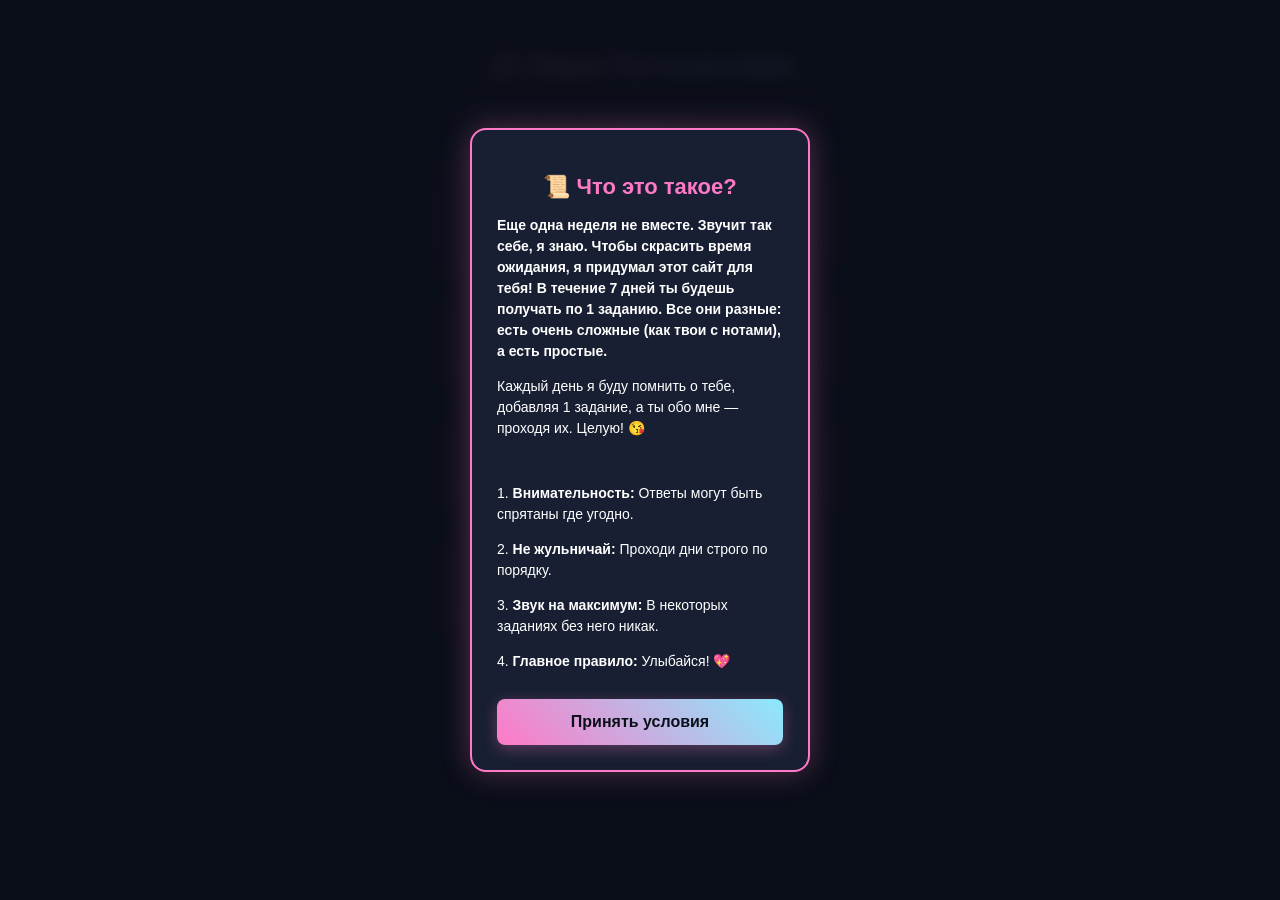
<file: index.html>
<!DOCTYPE html>
<html lang="ru">
<head>
    <meta charset="UTF-8">
    <meta name="viewport" content="width=device-width, initial-scale=1.0, maximum-scale=1.0, user-scalable=no">
    <title>7 Дней Воспоминаний</title>
<link rel="stylesheet" href="style.css?v=2"></head>
<body>
<div id="rulesPopup" class="popup-overlay" style="display: none;">
        <div class="popup-content">
            <h2>📜 Что это такое?</h2>
            <p><b>Еще одна неделя не вместе. Звучит так себе, я знаю. Чтобы скрасить время ожидания, я придумал этот сайт для тебя! В течение 7 дней ты будешь получать по 1 заданию. Все они разные: есть очень сложные (как твои с нотами), а есть простые.</b></p>
            <p>Каждый день я буду помнить о тебе, добавляя 1 задание, а ты обо мне — проходя их. Целую! 😘</p>
            <br>
            <p>1. <b>Внимательность:</b> Ответы могут быть спрятаны где угодно.</p>
            <p>2. <b>Не жульничай:</b> Проходи дни строго по порядку.</p>
            <p>3. <b>Звук на максимум:</b> В некоторых заданиях без него никак.</p>
            <p>4. <b>Главное правило:</b> Улыбайся! 💖</p>
            <button id="closeRulesBtn">Принять условия</button>
        </div>
    </div>
    <div class="hub-container">
        <h1>✨ Наше Путешествие</h1>
        <p class="hub-subtitle">Каждый день здесь будет открываться что-то особенное. Готова?</p>
        <div class="days-grid">
            <!-- День 1 всегда доступен изначально -->
            <a href="days/day1/index.html" class="day-card active" id="day1-link">
                <span class="day-number">01</span>
                <span class="day-status">Старт: Маршрут</span>
            </a>
            
            <a href="days/day2/index.html" class="day-card locked" id="day2-link">
                <span class="day-number">02</span>
                <span class="day-status">🔒 Заблокировано</span>
            </a>

            <a href="days/day3/index.html" class="day-card locked" id="day3-link">
                <span class="day-number">03</span>
                <span class="day-status">🔒 Заблокировано</span>
            </a>

            <a href="days/day4/index.html" class="day-card locked" id="day4-link">
                <span class="day-number">04</span>
                <span class="day-status">🔒 Заблокировано</span>
            </a>

            <a href="days/day5/index.html" class="day-card locked" id="day5-link">
                <span class="day-number">05</span>
                <span class="day-status">🔒 Заблокировано</span>
            </a>

            <a href="days/day6/index.html" class="day-card locked" id="day6-link">
                <span class="day-number">06</span>
                <span class="day-status">🔒 Заблокировано</span>
            </a>

            <a href="days/day7/index.html" class="day-card locked" id="day7-link">
                <span class="day-number">07</span>
                <span class="day-status">🔒 Финал</span>
            </a>

            <a href="days/day8/index.html" class="day-card locked" id="day8-link" style="display: none;">
                <span class="day-number">08</span>
                <span class="day-status">🔒 Настоящий Финал</span>
            </a>
        </div>
    </div>

    <script src="main.js"></script>
</body>
</html>
</file>
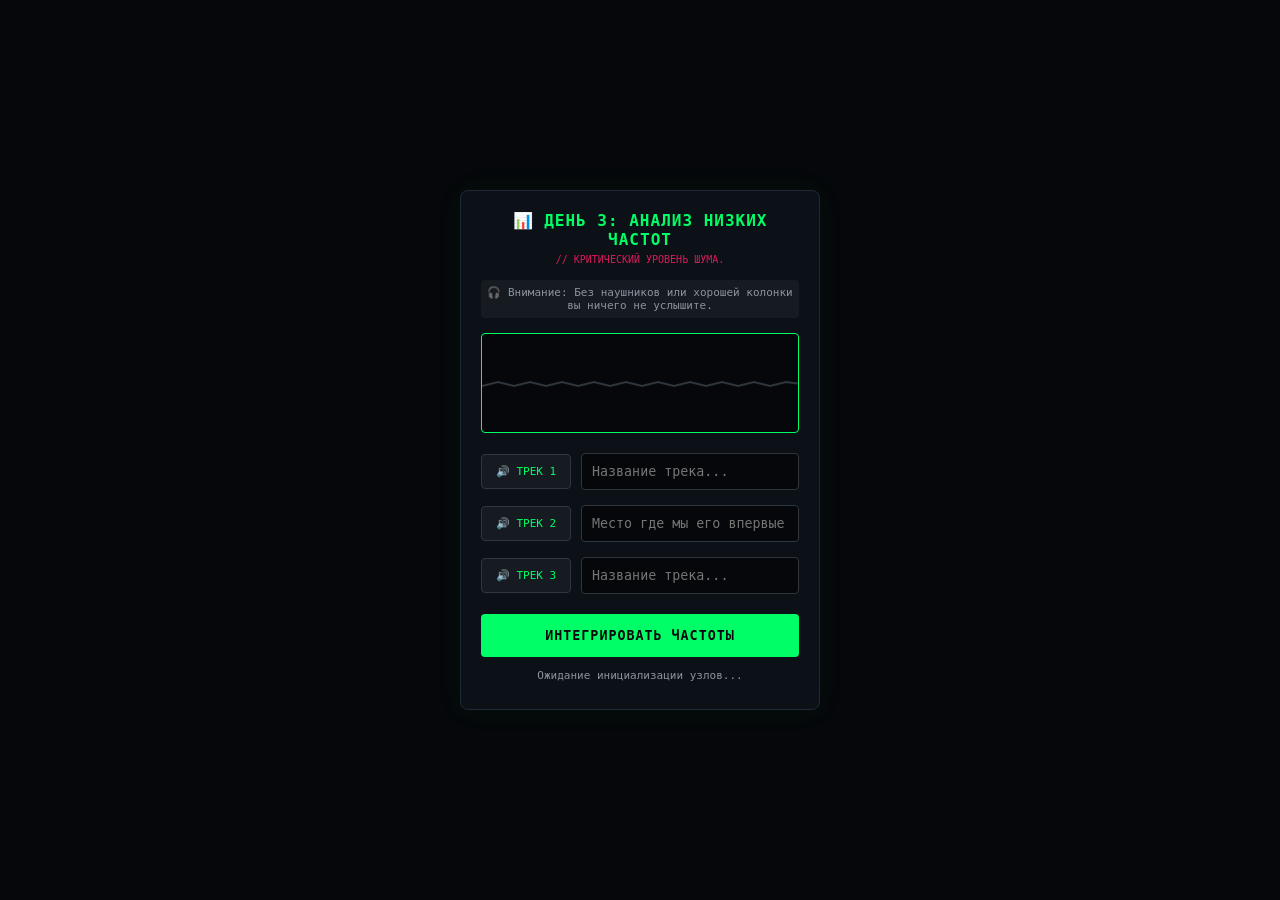
<file: days/day3/index.html>
<!DOCTYPE html>
<html lang="ru">
<head>
    <meta charset="UTF-8">
    <meta name="viewport" content="width=device-width, initial-scale=1.0, maximum-scale=1.0, user-scalable=no">
    <title>День 3: Сейсмограф</title>
    <link rel="stylesheet" href="style.css">
</head>
<body>

    <div class="crypto-container">
        <h2>📊 День 3: Анализ Низких Частот</h2>
        <p class="sub-notice">// КРИТИЧЕСКИЙ УРОВЕНЬ ШУМА.</p>
        <p class="headphones-warn">🎧 Внимание: Без наушников или хорошей колонки вы ничего не услышите.</p>

        <!-- Визуализатор баса (осциллограф) -->
        <div class="visualizer-box">
            <canvas id="oscCanvas" width="320" height="100"></canvas>
        </div>

        <div class="decoder-matrix">
            <!-- Трек 1 -->
            <div class="bass-row">
                <button class="node-btn" onclick="playBass('audio1', this)">🔊 ТРЕК 1</button>
                <audio id="audio1" src="../../assets/audio/bass1.mp3" loop></audio>
                <input type="text" id="input1" class="bass-input" placeholder="Название трека..." autocomplete="off">
            </div>

            <!-- Трек 2 -->
            <div class="bass-row">
                <button class="node-btn" onclick="playBass('audio2', this)">🔊 ТРЕК 2</button>
                <audio id="audio2" src="../../assets/audio/bass2.mp3" loop></audio>
                <input type="text" id="input2" class="bass-input" placeholder="Место где мы его впервые услышали" autocomplete="off">
            </div>

            <!-- Трек 3 -->
            <div class="bass-row">
                <button class="node-btn" onclick="playBass('audio3', this)">🔊 ТРЕК 3</button>
                <audio id="audio3" src="../../assets/audio/bass3.mp3" loop></audio>
                <input type="text" id="input3" class="bass-input" placeholder="Название трека..." autocomplete="off">
            </div>
        </div>

        <button class="submit-btn" onclick="verifySubBass()">ИНТЕГРИРОВАТЬ ЧАСТОТЫ</button>
        <div id="terminalLog" class="terminal-log">Ожидание инициализации узлов...</div>

        <!-- Победный архив -->
        <div id="bassSuccess" class="success-screen" style="display: none;">
            <h3>🔓 ЧАСТОТНЫЙ РЕЗОНАНС ДОСТИГНУТ</h3>
            <div class="photo-frame">
                <img src="../../assets/images/day3_success.png" alt="Победа">
                <p class="frame-text">Про твой музыкальный вкус. Еще с самого начала наших отношений я начал добавлять твои любимые песни себе в плейлист. Иногда ты говоришь, что у меня плохой музыкальный вкус, но мне безумно нравится твой!</p>
            </div>
            <a href="../../index.html" class="back-btn">ВЕРНУТЬСЯ В ХАБ</a>
        </div>
    </div>

    <script src="script.js"></script>
</body>
</html>
</file>
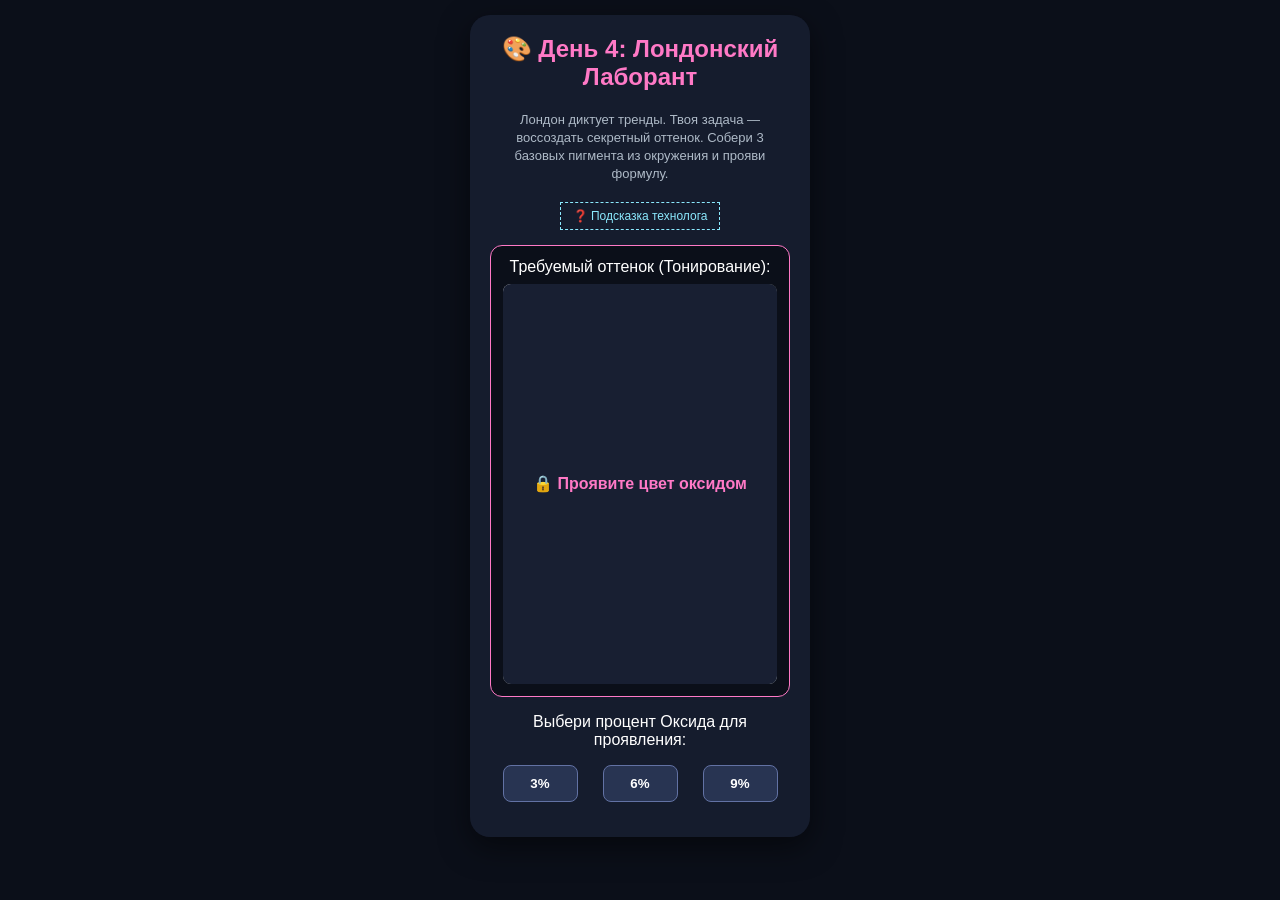
<file: days/day4/index.html>
<!DOCTYPE html>
<html lang="ru">
<head>
    <meta charset="UTF-8">
    <meta name="viewport" content="width=device-width, initial-scale=1.0, maximum-scale=1.0, user-scalable=no">
    <title>День 4: Лондонский Колорист</title>
    <link rel="stylesheet" href="style.css">
</head>
<body>
    <div id="burnOverlay" class="burn-screen" style="display: none;">💥 ВОЛОС СОЖЖЕН!<br>Срочно смываем...</div>

    <div class="quest-container">
        <h2>🎨 День 4: Лондонский Лаборант</h2>
        <p class="instruction">Лондон диктует тренды. Твоя задача — воссоздать секретный оттенок. Собери 3 базовых пигмента из окружения и прояви формулу.</p>
        
<button id="hintBtn" onclick="toggleHint()" style="background: transparent; color: #8be9fd; border: 1px dashed #8be9fd; padding: 6px 12px; font-size: 12px; margin-top: 5px; width: auto; box-shadow: none;">❓ Подсказка технолога</button>
    
    <div id="hintText" style="display: none; background: #181f32; padding: 12px; border-radius: 8px; margin-top: 10px; font-size: 13px; text-align: left; border: 1px solid #6272a4; line-height: 1.4;">
        💡 <b>Как собрать этот цвет?</b><br>
        Помнишь правила колористики? «Пыльная роза» — это сложный нейтрально-теплый оттенок. Чтобы его замешать, тебе понадобятся три основы. Оглянись вокруг в Лондоне и найди:<br>
        1. 🦩 <b>Что-то розовое или красное</b> (например, телефонная будка или автобус) — для направления тона.<br>
        2. ☕ <b>Что-то бежевое, коричневое или цвет лондонского кирпича</b> — для создания мягкой базы.<br>
        3. ☁️ <b>Что-то нейтральное (серое, белое или асфальт)</b> — чтобы приглушить яркость и создать тот самый "пыльный" эффект.<br>
        <i>Экспериментируй! Если пропорции не сойдутся, ты всегда можешь переснять любой из пигментов.</i>
    </div>

        <div class="target-box">
            <span class="box-title">Требуемый оттенок (Тонирование):</span>
            <div class="target-color-wrapper">
                <div class="target-color" id="targetColorBox"></div>
                <div class="blur-overlay" id="blurOverlay">🔒 Проявите цвет оксидом</div>
            </div>
        </div>

        <div class="oxide-selector" id="oxideSection">
            <p class="section-title">Выбери процент Оксида для проявления:</p>
            <div class="oxide-buttons">
                <button onclick="selectOxide(3)">3%</button>
                <button onclick="selectOxide(6)">6%</button>
                <button onclick="selectOxide(9)">9%</button>
            </div>
        </div>

        <div class="slots-container" id="slotsSection" style="display: none;">
            <div class="color-slot" id="slot1" onclick="openCamera(1)">
                <div class="slot-preview" id="preview1">📸</div>
                <span>Пигмент А</span>
            </div>
            <div class="color-slot" id="slot2" onclick="openCamera(2)">
                <div class="slot-preview" id="preview2">📸</div>
                <span>Пигмент B</span>
            </div>
            <div class="color-slot" id="slot3" onclick="openCamera(3)">
                <div class="slot-preview" id="preview3">📸</div>
                <span>Пигмент C</span>
            </div>
        </div>

        <input type="file" id="cameraInput" accept="image/*" capture="environment" style="display: none;">

        <div id="cropperModal" class="modal">
            <div class="modal-content">
                <h3>Коснись экрана, чтобы забрать пигмент:</h3>
                <canvas id="canvasPreview"></canvas>
                <button class="cancel-btn" onclick="closeModal()">Отмена</button>
            </div>
        </div>

        <div id="labContainer" style="display: none; margin-top: 20px;">
            <div class="slider-group">
                <h3>🧪 Настройка пропорций микса:</h3>
                
                <label>Доля Пигмента А: <span id="val1">33%</span></label>
                <input type="range" id="mix1" min="0" max="100" value="33" oninput="updateMix()">
                
                <label>Доля Пигмента B: <span id="val2">33%</span></label>
                <input type="range" id="mix2" min="0" max="100" value="33" oninput="updateMix()">
                
                <label>Доля Пигмента C: <span id="val3">34%</span></label>
                <input type="range" id="mix3" min="0" max="100" value="34" oninput="updateMix()">
            </div>

            <button id="checkFormulaBtn" class="submit-mix-btn" onclick="checkResult()">НАНЕСТИ КРАСКУ</button>
        </div>
    </div>

<div id="successModal" class="modal" style="display: none; background: rgba(11, 15, 25, 0.97);">
        <div class="modal-content" style="background: #181f32; border: 2px solid #8be9fd; padding: 30px 20px; border-radius: 16px; box-shadow: 0 0 30px rgba(139, 233, 253, 0.4);">
            <h2 style="color: #8be9fd; margin-bottom: 10px;">🇬🇧 СЕРТИФИКАТ КОЛОРИСТА</h2>
            <p style="font-size: 16px; color: #ffffff; font-weight: bold; margin-bottom: 20px;">Британская Академия Волос в шоке!</p>
            
            <div style="text-align: left; font-size: 14px; color: #aebac7; line-height: 1.5; background: #0b0f19; padding: 15px; border-radius: 10px; margin-bottom: 20px; border-left: 4px solid #ff79c6;">
                📜 Настоящим документом подтверждается, что ты официально признана <b>Магистром Пыльной Розы 👑</b> и Королевой лондонского оксида!<br><br>
                <b>Тебе официально разрешается:</b><br>
                • Смешивать краску глазами на расстоянии;<br>
                • Перекрасить Биг-Бен в пепельный блонд;<br>
                <span style="color: #ff79c6; font-weight: bold; font-family: monospace;">Про професию</span>
                <b>Еще до знакомства с тобой я знал, что парикмахерское искусство — это сложно. Теперь я в этом убежден на все 100%. Во-первых, моё личное мнение о тебе — что ты выдающийся мастер с огромным опытом и багажом знаний. И я благодарен тебе, что ты пытаешься меня научить хоть чему-то. Во-вторых, я впервые встречаю настолько горячего мастера!</b>
            </div>
            
            <button onclick="goBackToHub()" style="background: linear-gradient(45deg, #8be9fd, #ff79c6); color: #0b0f19; font-size: 16px; padding: 14px;">Забрать корону и вернуться 👑</button>
        </div>
    </div>

    <script src="script.js"></script>
</body>
</html>
</file>
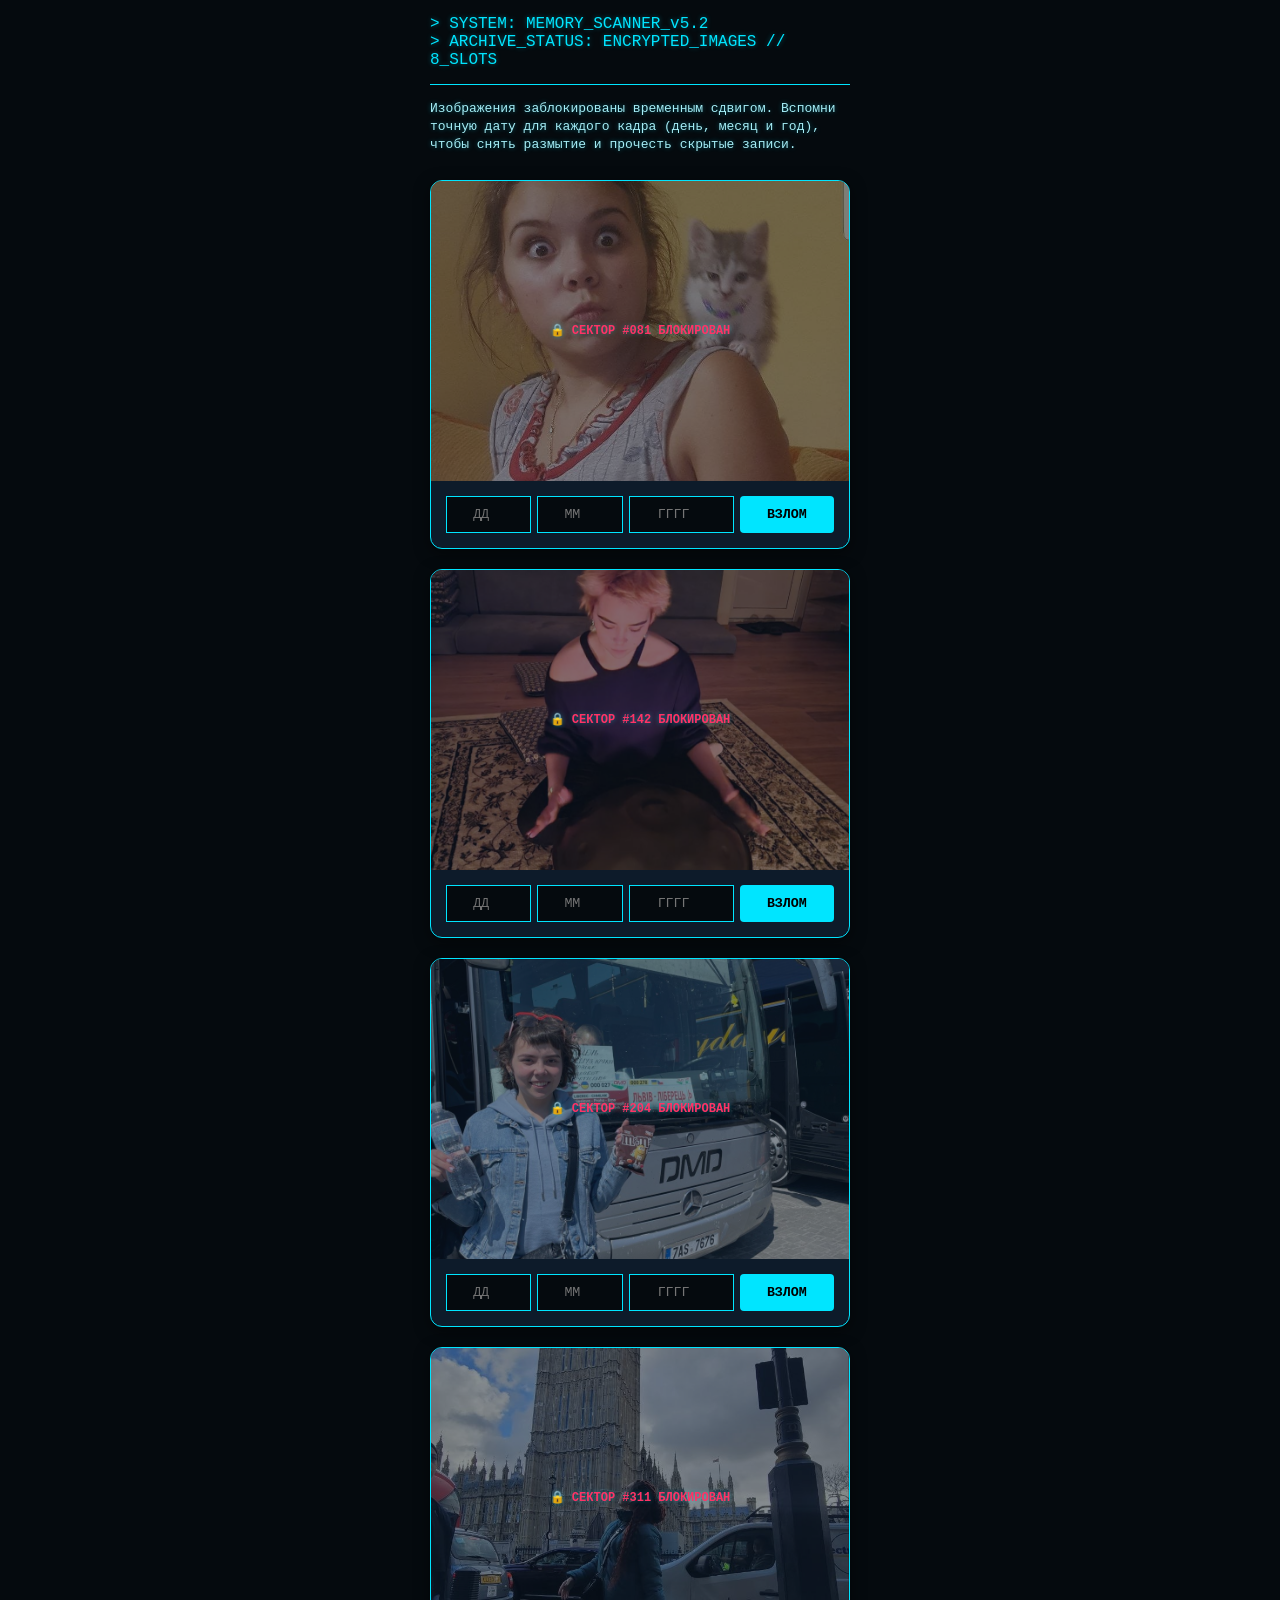
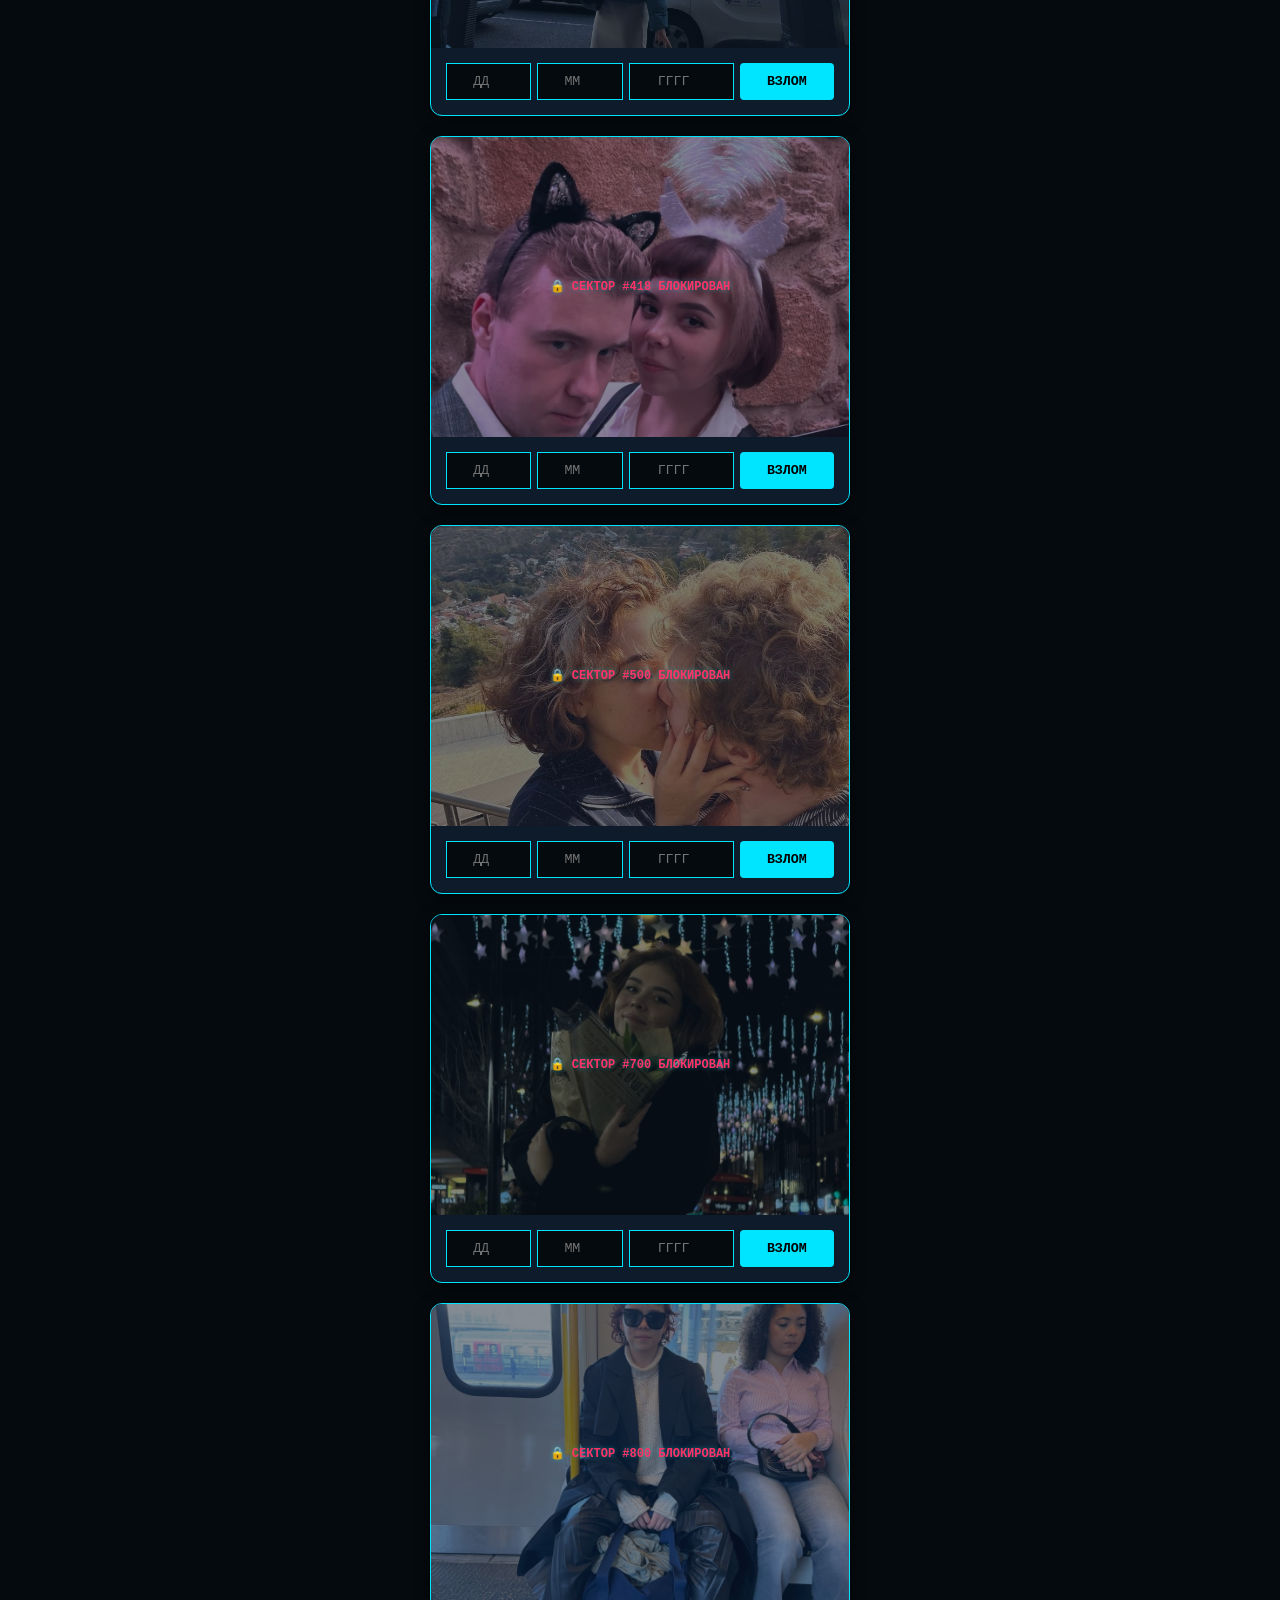
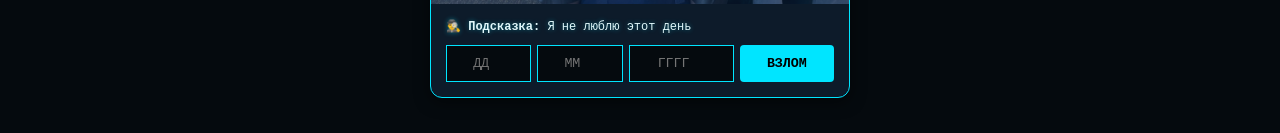
<file: days/day5/index.html>
<!DOCTYPE html>
<html lang="ru">
<head>
    <meta charset="UTF-8">
    <meta name="viewport" content="width=device-width, initial-scale=1.0, maximum-scale=1.0, user-scalable=no">
    <title>TERMINAL: RECOVER_PHOTOS</title>
    <link rel="stylesheet" href="style.css">
</head>
<body>
    <div class="terminal-container">
        <div class="terminal-header">
            <div class="status-line">> SYSTEM: MEMORY_SCANNER_v5.2</div>
            <div class="status-line">> ARCHIVE_STATUS: ENCRYPTED_IMAGES // 8_SLOTS</div>
            <hr class="terminal-hr">
        </div>

        <p class="intro-text">Изображения заблокированы временным сдвигом. Вспомни точную дату для каждого кадра (день, месяц и год), чтобы снять размытие и прочесть скрытые записи.</p>

        <div class="archive-list">
            <!-- Сектор 1 -->
            <div class="memory-card locked" id="card1">
                <div class="image-container">
                    <div class="photo-blur" id="photo1" style="background-image: url('../../assets/images/17.12.2017.png');"></div>
                    <div class="lock-overlay" id="overlay1">🔒 СЕКТОР #081 БЛОКИРОВАН</div>
                </div>
                <div class="card-controls">
                    <div class="date-input-group" id="group1">
                        <input type="number" id="day1" placeholder="ДД" min="1" max="31">
                        <input type="number" id="month1" placeholder="ММ" min="1" max="12">
                        <input type="number" id="year1" placeholder="ГГГГ" min="2000" max="2027">
                        <button onclick="unlockPhoto(1)">ВЗЛОМ</button>
                    </div>
                    <div class="hidden-message" id="msg1" style="display: none;">
                        <b>Записка из прошлого:</b> Самые большие и красивые глаза в моей жизни. Я не про кота.
                    </div>
                </div>
            </div>

            <!-- Сектор 2 -->
            <div class="memory-card locked" id="card2">
                <div class="image-container">
                    <div class="photo-blur" id="photo2" style="background-image: url('../../assets/images/17.02.2021.png');"></div>
                    <div class="lock-overlay" id="overlay2">🔒 СЕКТОР #142 БЛОКИРОВАН</div>
                </div>
                <div class="card-controls">
                    <div class="date-input-group" id="group2">
                        <input type="number" id="day2" placeholder="ДД" min="1" max="31">
                        <input type="number" id="month2" placeholder="ММ" min="1" max="12">
                        <input type="number" id="year2" placeholder="ГГГГ" min="2000" max="2027">
                        <button onclick="unlockPhoto(2)">ВЗЛОМ</button>
                    </div>
                    <div class="hidden-message" id="msg2" style="display: none;">
                        <b>Записка из прошлого:</b> Хочу обратить твое внимание, что ты великолепно играешь, я лично слышал.
                    </div>
                </div>
            </div>

            <!-- Сектор 3 -->
            <div class="memory-card locked" id="card3">
                <div class="image-container">
                    <div class="photo-blur" id="photo3" style="background-image: url('../../assets/images/05.05.2022.png');"></div>
                    <div class="lock-overlay" id="overlay3">🔒 СЕКТОР #204 БЛОКИРОВАН</div>
                </div>
                <div class="card-controls">
                    <div class="date-input-group" id="group3">
                        <input type="number" id="day3" placeholder="ДД"><input type="number" id="month3" placeholder="ММ"><input type="number" id="year3" placeholder="ГГГГ">
                        <button onclick="unlockPhoto(3)">ВЗЛОМ</button>
                    </div>
                    <div class="hidden-message" id="msg3" style="display: none;">
                        <b>Записка из прошлого:</b> Я думаю ты помнишь этот day.
                    </div>
                </div>
            </div>

            <!-- Сектор 4 -->
            <div class="memory-card locked" id="card4">
                <div class="image-container">
                    <div class="photo-blur" id="photo4" style="background-image: url('../../assets/images/16.02.2024.png');"></div>
                    <div class="lock-overlay" id="overlay4">🔒 СЕКТОР #311 БЛОКИРОВАН</div>
                </div>
                <div class="card-controls">
                    <div class="date-input-group" id="group4">
                        <input type="number" id="day4" placeholder="ДД"><input type="number" id="month4" placeholder="ММ"><input type="number" id="year4" placeholder="ГГГГ">
                        <button onclick="unlockPhoto(4)">ВЗЛОМ</button>
                    </div>
                    <div class="hidden-message" id="msg4" style="display: none;">
                        <b>Записка из прошлого:</b> Здесь родилась мечта, в которой я решил поучаствовать. Незабываемый для тебя день.
                    </div>
                </div>
            </div>

            <!-- Сектор 5 -->
            <div class="memory-card locked" id="card5">
                <div class="image-container">
                    <div class="photo-blur" id="photo5" style="background-image: url('../../assets/images/24.01.2025.png');"></div>
                    <div class="lock-overlay" id="overlay5">🔒 СЕКТОР #418 БЛОКИРОВАН</div>
                </div>
                <div class="card-controls">
                    <div class="date-input-group" id="group5">
                        <input type="number" id="day5" placeholder="ДД"><input type="number" id="month5" placeholder="ММ"><input type="number" id="year5" placeholder="ГГГГ">
                        <button onclick="unlockPhoto(5)">ВЗЛОМ</button>
                    </div>
                    <div class="hidden-message" id="msg5" style="display: none;">
                        ❤️ <b>Записка из прошлого:</b> В этот день случилось нечто особенное для меня. Я наконец нашел мою любовь, с которой я хочу идти по жизни.
                    </div>
                </div>
            </div>

            <!-- Сектор 6 -->
            <div class="memory-card locked" id="card6">
                <div class="image-container">
                    <div class="photo-blur" id="photo6" style="background-image: url('../../assets/images/29.10.2025.png');"></div>
                    <div class="lock-overlay" id="overlay6">🔒 СЕКТОР #500 БЛОКИРОВАН</div>
                </div>
                <div class="card-controls">
                    <div class="date-input-group" id="group6">
                        <input type="number" id="day6" placeholder="ДД"><input type="number" id="month6" placeholder="ММ"><input type="number" id="year6" placeholder="ГГГГ">
                        <button onclick="unlockPhoto(6)">ВЗЛОМ</button>
                    </div>
                    <div class="hidden-message" id="msg6" style="display: none;">
                        ❤️ <b>Записка из прошлого:</b> В этот день ты была особенно красива. Я никогда не забуду, как солнечные лучи играли с твоими волосами и как на тебе хорошо сидел костюм.
                    </div>
                </div>
            </div>

            <!-- Сектор 7 -->
            <div class="memory-card locked" id="card7">
                <div class="image-container">
                    <div class="photo-blur" id="photo7" style="background-image: url('../../assets/images/3.01.2026.png');"></div>
                    <div class="lock-overlay" id="overlay7">🔒 СЕКТОР #700 БЛОКИРОВАН</div>
                </div>
                <div class="card-controls">
                    <div class="date-input-group" id="group7">
                        <input type="number" id="day7" placeholder="ДД"><input type="number" id="month7" placeholder="ММ"><input type="number" id="year7" placeholder="ГГГГ">
                        <button onclick="unlockPhoto(7)">ВЗЛОМ</button>
                    </div>
                    <div class="hidden-message" id="msg7" style="display: none;">
                        ❤️ <b>Записка из прошлого:</b> 8 марта!!!! Моя девушка обязана получать цветы.
                    </div>
                </div>
            </div>

            <!-- Сектор 8 -->
            <div class="memory-card locked" id="card8">
                <div class="image-container">
                    <div class="photo-blur" id="photo8" style="background-image: url('../../assets/images/25.02.2026.png');"></div>
                    <div class="lock-overlay" id="overlay8">🔒 СЕКТОР #800 БЛОКИРОВАН</div>
                </div>
                <div class="card-controls">
                    <div class="cipher-text" style="margin-bottom: 10px;">🕵️‍♂️ <b>Подсказка:</b> Я не люблю этот день</div>
                    <div class="date-input-group" id="group8">
                        <input type="number" id="day8" placeholder="ДД"><input type="number" id="month8" placeholder="ММ"><input type="number" id="year8" placeholder="ГГГГ">
                        <button onclick="unlockPhoto(8)">ВЗЛОМ</button>
                    </div>
                    <div class="hidden-message" id="msg8" style="display: none;">
                        ❤️ <b>Записка из прошлого:</b> Мне грустно осознавать, что в этом году мы расставались на 2 с половиной месяца, и это за полгода. Я надеюсь, мы прошли проверку расстоянием на этот год и следующий.
                    </div>
                </div>
            </div>
        </div>

        <div id="finalSection" style="display: none; margin-top: 30px;">
            <button class="finish-btn" onclick="finishDay5()">ЗАВЕРШИТЬ СИНХРОНИЗАЦИЮ</button>
        </div>
    </div>

    <div id="successModal" class="modal" style="display: none;">
        <div class="modal-content">
            <h2>🔐 АРХИВ ПОЛНОСТЬЮ ВОССТАНОВЛЕН</h2>
            <p>Все 8 кадров нашей хроники успешно расшифрованы.</p>
            <div class="code-box">Готова идти дальше? (я не про квест)</div>
            <button onclick="goBackHub()">ВЕРНУТЬСЯ В ГЛАВНОЕ МЕНЮ</button>
        </div>
    </div>

    <script src="script.js"></script>
</body>
</html>
</file>
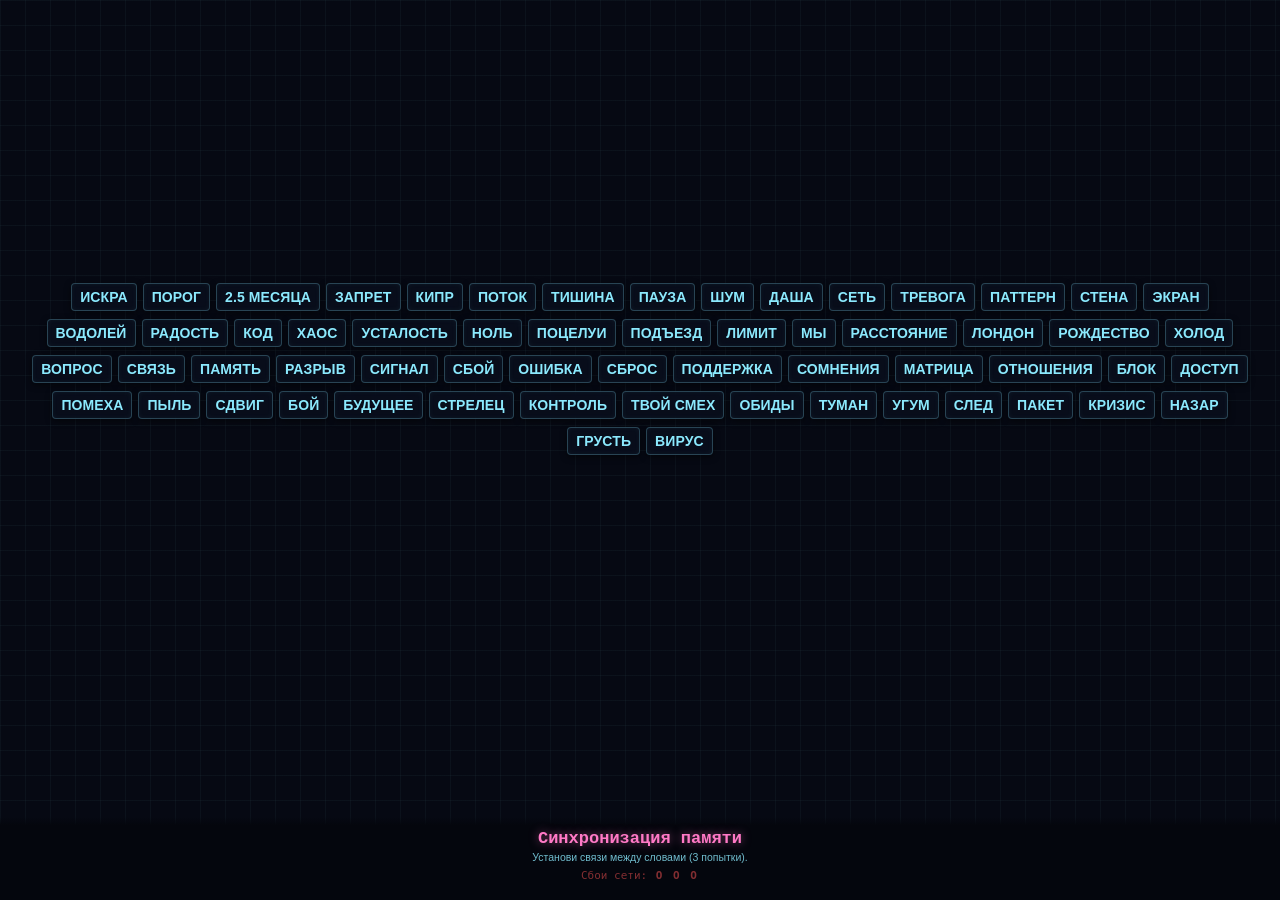
<file: days/day6/index.html>
<!DOCTYPE html>
<html lang="ru">
<head>
    <meta charset="UTF-8">
    <meta name="viewport" content="width=device-width, initial-scale=1.0, maximum-scale=1.0, user-scalable=no">
    <title>День 6 — Нейросеть Истории</title>
    <link rel="stylesheet" href="style.css">
</head>
<body>
    <div class="cyber-grid"></div>

    <div class="game-container" id="gameArea">
        <svg id="connectionsLayer"></svg>
        <div id="nodesContainer"></div>
    </div>

    <div class="ui-layer">
        <h2>Синхронизация памяти</h2>
        <p id="statusText">Установи связи между словами (3 попытки).</p>
        
        <div class="strikes-container">
            Сбои сети: <span id="strike1" class="strike">O</span> <span id="strike2" class="strike">O</span> <span id="strike3" class="strike">O</span>
        </div>

        <div id="memoryCard" class="memory-card">
            <div class="card-content" id="memoryText"></div>
            <div class="progress-bar"><div class="progress-fill" id="progressFill"></div></div>
        </div>
    </div>

    <script src="script.js"></script>
</body>
</html>
</file>
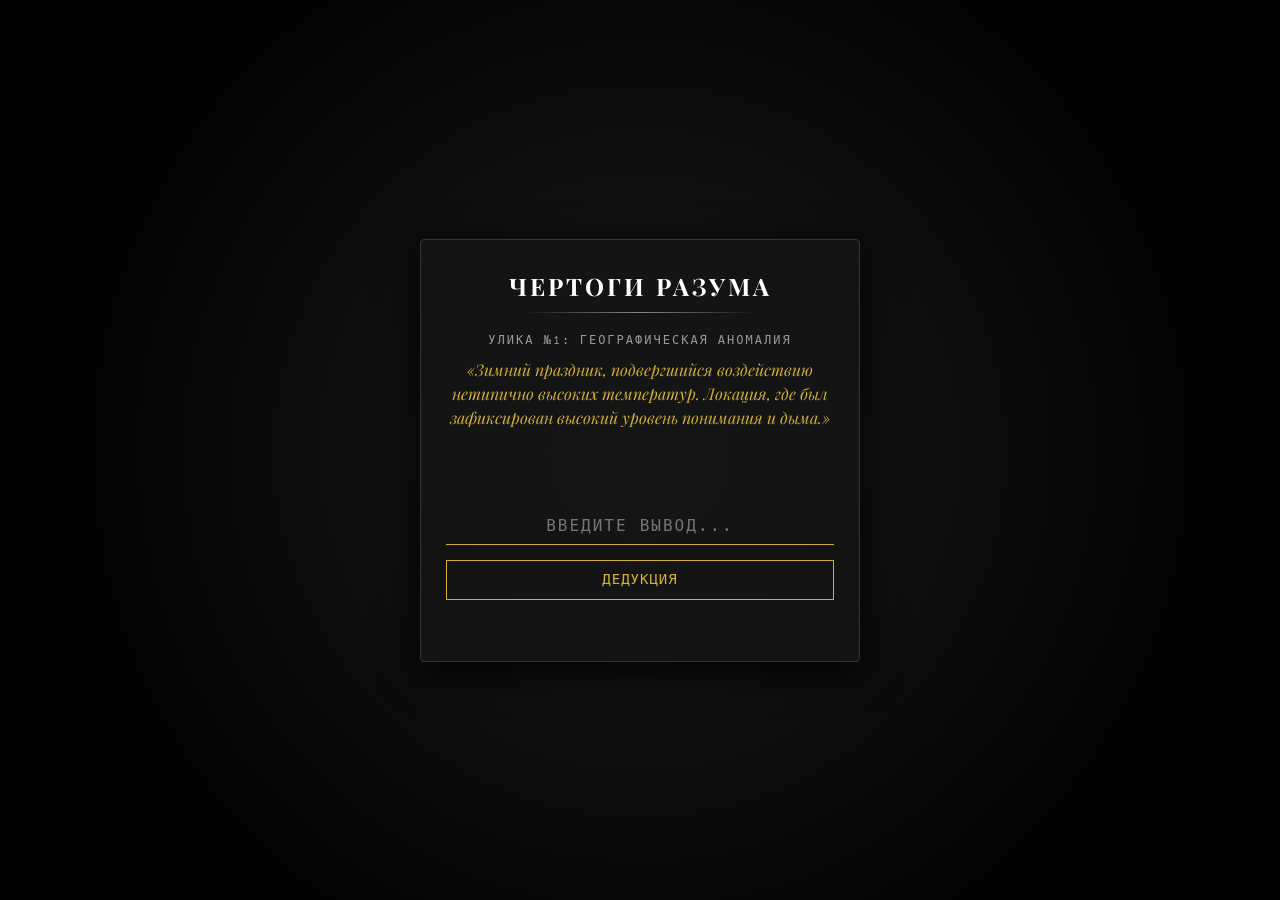
<file: days/day7/index.html>
<!DOCTYPE html>
<html lang="ru">
<head>
    <meta charset="UTF-8">
    <meta name="viewport" content="width=device-width, initial-scale=1.0, maximum-scale=1.0, user-scalable=no">
    <title>День 7 — Чертоги Разума</title>
    <link rel="stylesheet" href="style.css">
</head>
<body>
    <div class="mind-palace-bg"></div>

    <div class="main-container">
        <div class="deduction-board" id="deductionBoard">
            <h1 class="sherlock-title">ЧЕРТОГИ РАЗУМА</h1>
            <div class="divider"></div>
            
            <div class="clue-container" id="clueContainer">
                <p class="case-number" id="caseNumber">УЛИКА №1</p>
                <p class="riddle-text" id="riddleText">Загрузка воспоминаний...</p>
            </div>

            <div class="evidence-list" id="evidenceList"></div>
            
            <div class="input-section" id="inputSection">
                <input type="text" id="deductionInput" placeholder="Введите вывод..." autocomplete="off">
                <button id="submitDeduction">ДЕДУКЦИЯ</button>
                <div id="errorMsg" class="error-msg"></div>
            </div>
        </div>

        <div class="study-in-pink" id="studyInPink">
            <h2 class="sherlock-title">ИГРА НА ВЫЖИВАНИЕ</h2>
            <div class="divider"></div>
            <p class="final-speech">
                Дедукция завершена. Выводы сделаны. Остался последний шаг.<br><br>
                Перед тобой два флакона. Это не матрица, это игра разума. Одна таблетка вернет тебя в обычную жизнь и завершит квест. Другая - это подстава. Что выберешь ты?
            </p>
            
            <div class="pills-container">
                <button class="pill-btn red-pill" id="redPill">
                    <div class="pill-icon">💊</div>
                    ПРАВЫЙ ФЛАКОН
                    <small>Что это ?</small>
                </button>
                
                <button class="pill-btn blue-pill" id="bluePill">
                    <div class="pill-icon">💊</div>
                    ЛЕВЫЙ ФЛАКОН
                    <small>Финал</small>
                </button>
            </div>
        </div>
    </div>

    <script src="script.js"></script>
</body>
</html>
</file>
<file: style.css>
body {
    background-color: #0b0f19;
    color: #ffffff;
    font-family: -apple-system, BlinkMacSystemFont, sans-serif;
    display: flex;
    justify-content: center;
    min-height: 100vh;
    margin: 0;
}

.hub-container {
    width: 100%;
    max-width: 400px;
    padding: 30px 20px;
    text-align: center;
}

h1 {
    font-size: 28px;
    margin-bottom: 10px;
    background: linear-gradient(45deg, #ff79c6, #8be9fd);
    -webkit-background-clip: text;
    -webkit-text-fill-color: transparent;
}

.hub-subtitle {
    color: #6272a4;
    font-size: 14px;
    margin-bottom: 40px;
}

.days-grid {
    display: grid;
    grid-template-columns: 1fr 1fr;
    gap: 20px;
}

.day-card {
    background: #181f32;
    border: 1px solid #283452;
    border-radius: 16px;
    padding: 20px;
    text-decoration: none;
    display: flex;
    flex-direction: column;
    align-items: center;
    transition: all 0.3s ease;
}

.day-card.active {
    border-color: #ff79c6;
    box-shadow: 0 0 15px rgba(255, 121, 198, 0.2);
}

.day-card.locked {
    opacity: 0.5;
    pointer-events: none; /* Нельзя кликнуть */
}

.day-number {
    font-size: 32px;
    font-weight: bold;
    color: #ff79c6;
}

.day-card.locked .day-number {
    color: #6272a4;
}

.day-status {
    font-size: 12px;
    color: #aebac7;
    margin-top: 10px;
}

/* --- Стили для Pop-up окна (Строго поверх всего) --- */
.popup-overlay {
    position: fixed;
    top: 0;
    left: 0;
    width: 100vw;
    height: 100vh;
    background: rgba(11, 15, 25, 0.92); /* Подходит под твой #0b0f19 */
    backdrop-filter: blur(8px);
    display: flex;
    justify-content: center;
    align-items: center;
    z-index: 9999;
}

.popup-content {
    background: #181f32; /* Под цвет твоих карточек */
    border: 2px solid #ff79c6;
    border-radius: 16px;
    padding: 25px;
    width: 90%;
    max-width: 340px;
    box-shadow: 0 0 30px rgba(255, 121, 198, 0.3);
    box-sizing: border-box;
    text-align: left;
}

.popup-content h2 {
    color: #ff79c6;
    margin-bottom: 15px;
    text-align: center;
    font-size: 22px;
    background: none;
    -webkit-text-fill-color: #ff79c6; /* Убираем градиент для заголовка попапа */
}

.popup-content p {
    color: #ffffff;
    font-size: 14px;
    margin-bottom: 12px;
    line-height: 1.5;
}

#closeRulesBtn {
    margin-top: 15px;
    background: linear-gradient(45deg, #ff79c6, #8be9fd);
    color: #0b0f19;
    border: none;
    padding: 14px 20px;
    border-radius: 8px;
    font-weight: bold;
    cursor: pointer;
    width: 100%;
    font-size: 16px;
    box-shadow: 0 4px 15px rgba(255, 121, 198, 0.3);
}
</file>
<file: days/day3/style.css>
* { box-sizing: border-box; margin: 0; padding: 0; }
body {
    background-color: #05070a;
    color: #00ff66;
    font-family: monospace;
    display: flex;
    justify-content: center;
    align-items: center;
    min-height: 100vh;
    padding: 15px;
}
.crypto-container {
    width: 100%;
    max-width: 360px;
    background: #0c1017;
    border: 1px solid #1f2937;
    border-radius: 8px;
    padding: 20px;
    box-shadow: 0 0 30px rgba(0, 255, 102, 0.05);
}
h2 { font-size: 16px; letter-spacing: 1px; text-transform: uppercase; text-align: center; }
.sub-notice { color: #da1b5b; font-size: 10px; text-align: center; margin: 5px 0 15px; }
.headphones-warn { font-size: 11px; color: #8b949e; text-align: center; margin-bottom: 15px; background: #161b22; padding: 6px; border-radius: 4px; }

.visualizer-box {
    background: #05070a;
    border: 1px solid #00ff66;
    height: 100px;
    border-radius: 4px;
    overflow: hidden;
    margin-bottom: 20px;
}

.decoder-matrix { display: flex; flex-direction: column; gap: 15px; }
.bass-row { display: flex; gap: 10px; align-items: center; }
.node-btn {
    background: #161b22;
    border: 1px solid #30363d;
    color: #00ff66;
    padding: 10px;
    font-family: monospace;
    font-size: 11px;
    cursor: pointer;
    min-width: 90px;
    border-radius: 4px;
}
.node-btn.playing { 
    background: #da1b5b; 
    color: #fff; 
    border-color: #da1b5b; 
}
.bass-input {
    flex-grow: 1;
    background: #05070a;
    border: 1px solid #30363d;
    padding: 10px;
    color: #fff;
    font-family: monospace;
    border-radius: 4px;
    outline: none;
}
.bass-input:focus { border-color: #00ff66; }

.submit-btn {
    width: 100%;
    background: #00ff66;
    color: #05070a;
    border: none;
    padding: 14px;
    font-family: monospace;
    font-weight: bold;
    cursor: pointer;
    margin-top: 20px;
    border-radius: 4px;
    letter-spacing: 1px;
}
.terminal-log { font-size: 11px; color: #8b949e; margin-top: 12px; text-align: center; min-height: 20px; }

.success-screen { margin-top: 20px; border-top: 1px dashed #00ff66; padding-top: 20px; text-align: center; }
.success-screen h3 { font-size: 13px; margin-bottom: 15px; }
.photo-frame { background: #05070a; padding: 8px; border: 1px solid #30363d; border-radius: 4px; }
.photo-frame img { width: 100%; height: auto; border-radius: 2px; }
.frame-text { font-size: 11px; margin-top: 8px; color: #8b949e; }
.win-style {
    justify-content: flex-start;
    overflow-y: auto;
    padding-top: 30px;
}

.win-photo-box {
    width: 100%;
    background: #0d1117;
    border: 1px solid #ff79c6;
    border-radius: 8px;
    padding: 6px;
    margin: 15px 0;
}

.win-photo-box img {
    width: 100%;
    height: auto;
    border-radius: 4px;
    display: block;
}
.back-btn { display: block; background: #161b22; color: #00ff66; border: 1px solid #00ff66; text-decoration: none; padding: 10px; margin-top: 15px; font-size: 12px; border-radius: 4px; }
</file>
<file: days/day4/style.css>
body {
    background-color: #0b0f19;
    color: #ffffff;
    font-family: -apple-system, BlinkMacSystemFont, sans-serif;
    display: flex;
    justify-content: center;
    margin: 0;
    padding: 15px;
    transition: background 0.5s ease-in-out;}

.quest-container {
    width: 100%;
    max-width: 300px;
    text-align: center;
    background: rgba(24, 31, 50, 0.85);
    padding: 20px;
    border-radius: 20px;
    backdrop-filter: blur(10px);
    box-shadow: 0 10px 30px rgba(0,0,0,0.5);
}

h2 { color: #ff79c6; margin-top: 0; }
.instruction { color: #aebac7; font-size: 13px; line-height: 1.4; }

.target-box {
    background: #0b0f19;
    padding: 12px;
    border-radius: 12px;
    margin: 15px 0;
    border: 1px solid #ff79c6;
}

.target-color-wrapper {
    position: relative;
    height: 400px;
    border-radius: 8px;
    overflow: hidden;
    margin-top: 8px;
}

.blur-overlay {
    position: absolute;
    top: 0; left: 0; width: 100%; height: 100%;
    background: #181f32;
    filter: blur(0px);
    display: flex;
    align-items: center;
    justify-content: center;
    font-weight: bold;
    color: #ff79c6;
    transition: all 0.5s ease;
}

.oxide-buttons {
    display: flex;
    justify-content: space-around;
    margin: 15px 0;
}

.oxide-buttons button {
    background: #283452;
    color: white;
    border: 1px solid #6272a4;
    padding: 10px 20px;
    border-radius: 8px;
    font-weight: bold;
    cursor: pointer;
    width: 25%;
}

.slots-container {
    display: flex;
    justify-content: space-between;
    gap: 10px;
    margin: 20px 0;
}

.color-slot {
    flex: 1;
    background: #0b0f19;
    border: 1px dashed #ff79c6;
    border-radius: 12px;
    padding: 12px 5px;
    cursor: pointer;
    font-size: 11px;
}

.slot-preview {
    width: 45px;
    height: 45px;
    border-radius: 50%;
    background: #283452;
    margin: 0 auto 6px;
    display: flex;
    align-items: center;
    justify-content: center;
    font-size: 18px;
    border: 2px solid transparent;
    transition: background 0.3s;
}

.modal {
    display: none; /* JS заменит на flex при открытии */
    position: fixed;
    top: 0; 
    left: 0; 
    height: 100vh;
    background: rgba(11, 15, 25, 0.98);
    z-index: 10000;
    
    /* Оставляем здесь только позиционирование контента */
    justify-content: center;
    align-items: center;
}

.modal-content {
    width: 90%;
    max-width: 340px; /* Немного увеличили, чтобы канвасу было просторнее */
    background: #181f32; 
    padding: 20px;
    border-radius: 16px;
    border: 2px solid #ff79c6;
    box-shadow: 0 0 30px rgba(255, 121, 198, 0.2);
    
    /* Вертикальный стек элементов внутри карточки */
    display: flex;
    flex-direction: column;
    align-items: center;
    justify-content: center;
    text-align: center;
    
    margin: auto; 
    box-sizing: border-box;
}

canvas {
    width: 100%; /* Теперь он занимает всю ширину модалки (с учетом паддингов) */
    max-height: 50vh; /* Ограничили по высоте, чтобы кнопка «Отмена» не улетала вниз */
    border-radius: 12px;
    box-shadow: 0 0 25px rgba(255,121,198,0.4);
    margin: 15px 0; /* Аккуратные отступы сверху и снизу */
    box-sizing: border-box;
}

.slider-group {
    background: #0b0f19;
    padding: 15px;
    border-radius: 12px;
    margin-bottom: 15px;
    text-align: left;
}

.slider-group label {
    display: block;
    font-size: 12px;
    margin-top: 8px;
    color: #aebac7;
}

input[type=range] {
    width: 100%;
    accent-color: #ff79c6;
}

.submit-mix-btn {
    background: linear-gradient(45deg, #ff79c6, #8be9fd);
    color: #0b0f19;
    font-weight: bold;
    padding: 14px;
    border: none;
    border-radius: 10px;
    width: 100%;
    font-size: 16px;
    box-shadow: 0 4px 15px rgba(255, 121, 198, 0.4);
}

/* Экран химического взрыва */
.burn-screen {
    position: fixed;
    top:0; left:0; width:100vw; height:100vh;
    background: #ff5555;
    color: white;
    font-weight: bold;
    font-size: 28px;
    display: flex;
    justify-content: center;
    align-items: center;
    text-align: center;
    z-index: 20000;
    animation: flash 0.2s infinite;
}

@keyframes flash {
    0% { background: #ff5555; }
    50% { background: #ffb86c; }
    100% { background: #ff5555; }
}

.cancel-btn { background: #6272a4; color: white; margin-top: 10px; width: 90%; max-width: 360px;}


.target-color {
    width: 100%;
    height: 100%;
    background-image: url('../../assets/images/day4.png');
    background-size: cover;
    background-position: center;
    background-repeat: no-repeat;
}
</file>
<file: days/day5/style.css>
body {
    background-color: #050a0e;
    color: #00e5ff; /* Неоново-голубой кибер-стиль */
    font-family: 'Courier New', Courier, monospace;
    margin: 0;
    padding: 15px;
    display: flex;
    justify-content: center;
}

.terminal-container {
    width: 100%;
    max-width: 420px;
    text-shadow: 0 0 5px rgba(0, 229, 255, 0.4);
}

.terminal-hr {
    border: 0; border-top: 1px solid #00e5ff; margin: 15px 0;
}

.intro-text {
    font-size: 13px; line-height: 1.4; color: #a5ecf5; margin-bottom: 25px;
}

.memory-card {
    background: #0d1b2a;
    border: 1px solid #00e5ff;
    border-radius: 12px;
    margin-bottom: 20px;
    overflow: hidden;
    box-shadow: 0 4px 15px rgba(0,0,0,0.5);
}

.memory-card.unlocked {
    border-color: #39ff14; /* Зеленый при успехе */
}

.image-container {
    position: relative;
    width: 100%;
    height: 300px;
    background: #000;
}

.photo-blur {
    width: 100%; 
    height: 100%;
    background-size: cover;
    background-position: center;
    filter: none; /* Убрали размытие, теперь фото всегда четкие */
    transition: filter 1.2s ease; 
}

.memory-card.unlocked .photo-blur {
    filter: blur(0px); /* Убираем размытие полностью */
}

.lock-overlay {
    position: absolute;
    top: 0; left: 0; width: 100%; height: 100%;
    display: flex; align-items: center; justify-content: center;
    background: rgba(13, 27, 42, 0.5);
    font-weight: bold; font-size: 12px; color: #ff3366;
    transition: opacity 0.5s ease;
}

.memory-card.unlocked .lock-overlay {
    opacity: 0;
    pointer-events: none;
}

.card-controls {
    padding: 15px;
}

.cipher-text {
    font-size: 12px; line-height: 1.4; margin-bottom: 12px; color: #e0f7fa;
}

.input-group {
    display: flex; gap: 8px;
}

input[type=number] {
    background: #050a0e; border: 1px solid #00e5ff; color: #00e5ff;
    padding: 10px; font-family: monospace; outline: none; flex-grow: 1;
}

.memory-card.unlocked input { display: none; }

button {
    background: #00e5ff; color: #000; border: none;
    padding: 10px 15px; font-family: monospace; font-weight: bold; cursor: pointer;
}

.memory-card.unlocked button { display: none; }

.hidden-message {
    font-size: 13px; line-height: 1.5; color: #39ff14;
    background: rgba(57, 255, 20, 0.05);
    padding: 10px; border-radius: 6px; border-left: 3px solid #39ff14;
    animation: fadeIn 1s ease;
}

@keyframes fadeIn { from { opacity: 0; } to { opacity: 1; } }

.finish-btn {
    width: 100%; padding: 15px; background: #39ff14; color: #000;
    font-weight: bold; font-size: 16px; border: none; box-shadow: 0 0 15px rgba(57,255,20,0.5);
}

/* Модалка */
.modal {
    position: fixed; top:0; left:0; width:100vw; height:100vh;
    background: rgba(5, 10, 14, 0.98); z-index: 9999;
    display: flex; justify-content: center; align-items: center;
}
.modal-content {
    border: 2px solid #39ff14; padding: 25px; width: 80%; max-width: 340px; text-align: center; background: #000;
}
.code-box {
    background: #050a0e; padding: 10px; border: 1px dashed #39ff14; margin: 15px 0; color: #39ff14; font-family: monospace;
}

/* Старые стили body и container остаются такими же */

.date-input-group {
    display: flex;
    gap: 6px;
}

.date-input-group input {
    background: #050a0e;
    border: 1px solid #00e5ff;
    color: #00e5ff;
    padding: 10px 4px;
    font-family: monospace;
    text-align: center;
    outline: none;
}

/* Размеры полей: ДД и ММ поменьше, ГГГГ пошире */
.date-input-group input[id^="day"], 
.date-input-group input[id^="month"] {
    width: 45px;
}

.date-input-group input[id^="year"] {
    width: 65px;
}

.date-input-group button {
    background: #00e5ff;
    color: #000;
    border: none;
    padding: 10px 12px;
    font-family: monospace;
    font-weight: bold;
    cursor: pointer;
    flex-grow: 1;
    border-radius: 4px;
}

.memory-card.unlocked .date-input-group {
    display: none;
}
</file>
<file: days/day6/style.css>
body, html {
    margin: 0; padding: 0;
    width: 100%; height: 100%;
    background-color: #060913;
    font-family: 'SF Pro Display', -apple-system, BlinkMacSystemFont, sans-serif;
    color: #ffffff;
    overflow: hidden;
    user-select: none;
}

/* Кибер-сетка на фоне */
.cyber-grid {
    position: absolute;
    top: 0; left: 0;
    width: 100vw; height: 100vh;
    background-image: 
        linear-gradient(rgba(139, 233, 253, 0.04) 1px, transparent 1px),
        linear-gradient(90deg, rgba(139, 233, 253, 0.04) 1px, transparent 1px);
    background-size: 25px 25px;
    z-index: 0;
    pointer-events: none;
}

.game-container {
    position: absolute;
    top: 0; left: 0;
    width: 100vw; height: 100vh;
    z-index: 1;
}

svg {
    position: absolute;
    top: 0; left: 0;
    width: 100%; height: 100%;
    pointer-events: none;
    filter: drop-shadow(0 0 5px rgba(80, 250, 123, 0.7));
}

#nodesContainer {
    position: absolute;
    top: 7%; left: 2%;
    width: 96%; height: 68%;
    display: flex;
    flex-wrap: wrap;
    justify-content: center;
    align-content: center;
    gap: 8px 6px; /* Плотные отступы для 50 слов */
    z-index: 2;
}

.node {
    position: relative;
    background: rgba(10, 15, 30, 0.75);
    backdrop-filter: blur(5px);
    border: 1px solid rgba(139, 233, 253, 0.25);
    color: #8be9fd;
    padding: 5px 8px;
    border-radius: 4px;
    font-size: 14px; /* Компактный размер для 50 элементов */
    letter-spacing: 0.1px;
    font-weight: bold;
    cursor: pointer;
    box-shadow: inset 0 0 5px rgba(139, 233, 253, 0.05), 0 2px 6px rgba(0,0,0,0.5);
    transition: all 0.3s cubic-bezier(0.175, 0.885, 0.32, 1.275);
    white-space: nowrap;
    text-transform: uppercase;
}

.node.selected {
    background: rgba(255, 121, 198, 0.2);
    color: #fff;
    border-color: #ff79c6;
    animation: pulseSelected 1.5s infinite;
}

@keyframes pulseSelected {
    0%, 100% { box-shadow: inset 0 0 10px rgba(255,121,198,0.5), 0 0 10px rgba(255,121,198,0.4); transform: scale(1.05); }
    50% { box-shadow: inset 0 0 16px rgba(255,121,198,0.8), 0 0 16px rgba(255,121,198,0.6); transform: scale(1.05); }
}

.node.solved {
    background: rgba(80, 250, 123, 0.15);
    color: #50fa7b;
    border-color: #50fa7b;
    box-shadow: inset 0 0 6px rgba(80, 250, 123, 0.3);
    pointer-events: none;
}

.node.error {
    animation: shake 0.4s;
    background: rgba(255, 85, 85, 0.3);
    color: #ff5555;
    border-color: #ff5555;
}

@keyframes shake {
    0%, 100% { transform: translateX(0); }
    25% { transform: translateX(-3px); }
    75% { transform: translateX(3px); }
}

/* Интерфейс (UI) */
.ui-layer {
    position: absolute;
    bottom: 0; left: 0;
    width: 100%;
    padding: 12px 20px;
    box-sizing: border-box;
    background: linear-gradient(to top, #04060d 90%, transparent);
    z-index: 10;
    text-align: center;
}

h2 { 
    color: #ff79c6; 
    font-size: 17px; 
    margin: 0 0 3px; 
    text-shadow: 0 0 10px rgba(255,121,198,0.5);
    font-family: 'Courier New', Courier, monospace;
}
p { color: #8be9fd; font-size: 10.5px; margin: 0 0 6px; opacity: 0.8; }

.strikes-container { font-size: 11px; color: rgba(255, 85, 85, 0.5); margin-bottom: 6px; font-family: monospace;}
.strike { display: inline-block; margin: 0 2px; font-weight: bold; }
.strike.active { color: #ff5555; text-shadow: 0 0 6px #ff5555; }

/* Карточка воспоминания */
.memory-card {
    background: rgba(15, 20, 35, 0.85);
    backdrop-filter: blur(12px);
    border: 1px solid rgba(255, 121, 198, 0.4);
    border-radius: 6px;
    font-size: 12px; 
    line-height: 1.3;
    color: #f8f8f2;
    box-shadow: 0 6px 20px rgba(0,0,0,0.6);
    opacity: 0;
    transform: translateY(10px);
    transition: all 0.5s ease;
    display: none;
    margin: 0 auto;
    width: 95%;
    max-width: 360px;
    position: relative;
    overflow: hidden;
}

.card-content { padding: 10px 14px; text-align: left; }
.progress-bar { position: absolute; bottom: 0; left: 0; height: 2.5px; width: 100%; background: rgba(255,255,255,0.1); }
.progress-fill { height: 100%; width: 0%; background: #50fa7b; box-shadow: 0 0 8px #50fa7b; }
.memory-card.show { display: block; opacity: 1; transform: translateY(0); }
</file>
<file: days/day7/style.css>
@import url('https://fonts.googleapis.com/css2?family=Courier+Prime:ital,wght@0,400;0,700;1,400&family=Playfair+Display:ital,wght@0,400;0,700;1,400&display=swap');

body, html {
    margin: 0; padding: 0;
    width: 100%; height: 100%;
    background-color: #0a0a0a;
    font-family: 'Courier Prime', monospace; /* Шрифт печатной машинки */
    color: #e0e0e0;
    overflow: hidden;
    user-select: none;
    display: flex;
    justify-content: center;
    align-items: center;
}

/* Фон с легкой виньеткой и текстурой шума */
.mind-palace-bg {
    position: absolute;
    top: 0; left: 0;
    width: 100vw; height: 100vh;
    background: radial-gradient(circle at center, #1a1a1a 0%, #000000 80%);
    z-index: 0;
    pointer-events: none;
}

.main-container {
    position: relative;
    z-index: 2;
    width: 90%;
    max-width: 480px;
    padding: 20px;
    box-sizing: border-box;
}

.sherlock-title {
    font-family: 'Playfair Display', serif;
    font-size: 24px;
    font-weight: 700;
    letter-spacing: 3px;
    color: #ffffff;
    text-align: center;
    margin: 0 0 10px;
    text-transform: uppercase;
}

.divider {
    height: 1px;
    width: 60%;
    background: linear-gradient(90deg, transparent, #888, transparent);
    margin: 0 auto 20px;
}

/* Доска дедукции */
.deduction-board {
    background: rgba(20, 20, 20, 0.8);
    border: 1px solid #333;
    padding: 30px 25px;
    border-radius: 4px;
    box-shadow: 0 10px 40px rgba(0,0,0,0.9), inset 0 0 20px rgba(255,255,255,0.02);
    transition: opacity 0.5s, transform 0.5s;
}

.deduction-board.hidden {
    opacity: 0;
    pointer-events: none;
    transform: scale(0.95);
    position: absolute;
}

.clue-container {
    text-align: center;
    margin-bottom: 25px;
    min-height: 80px;
}

.case-number {
    font-size: 12px;
    color: #999;
    letter-spacing: 2px;
    margin: 0 0 10px;
}

.riddle-text {
    font-family: 'Playfair Display', serif;
    font-size: 16px;
    font-style: italic;
    line-height: 1.5;
    color: #d4af37; /* Легкий золотой оттенок для загадок */
    margin: 0;
}

/* Собранные улики */
.evidence-list {
    display: flex;
    flex-wrap: wrap;
    justify-content: center;
    gap: 10px;
    margin-bottom: 25px;
    min-height: 30px;
}

.evidence-tag {
    font-size: 12px;
    padding: 4px 8px;
    border: 1px solid #555;
    color: #aaa;
    text-decoration: line-through; /* Стиль "дело закрыто" */
    animation: fadeIn 0.5s forwards;
}
.evidence-tag.final {
    color: #fff;
    border-color: #fff;
    text-decoration: none;
    box-shadow: 0 0 10px rgba(255,255,255,0.2);
}

/* Ввод */
.input-section {
    display: flex;
    flex-direction: column;
    gap: 15px;
}

.input-section input {
    background: transparent;
    border: none;
    border-bottom: 1px solid #666;
    color: #fff;
    font-family: 'Courier Prime', monospace;
    font-size: 16px;
    padding: 8px 5px;
    text-align: center;
    outline: none;
    text-transform: uppercase;
    letter-spacing: 2px;
    transition: border-color 0.3s;
}

.input-section input:focus {
    border-bottom-color: #d4af37;
}

.input-section button {
    background: transparent;
    border: 1px solid #d4af37;
    color: #d4af37;
    padding: 10px;
    font-family: 'Courier Prime', monospace;
    font-size: 14px;
    cursor: pointer;
    transition: all 0.3s;
    letter-spacing: 1px;
}

.input-section button:hover {
    background: #d4af37;
    color: #000;
}

.error-msg {
    text-align: center;
    font-size: 12px;
    color: #cc0000; /* Цвет крови/красных чернил */
    min-height: 16px;
}

/* Сцена с таблетками (скрыта по умолчанию) */
.study-in-pink {
    background: rgba(20, 20, 20, 0.9);
    border: 1px solid #444;
    padding: 30px 25px;
    border-radius: 4px;
    box-shadow: 0 10px 50px rgba(0,0,0,0.9);
    opacity: 0;
    transform: scale(1.05);
    pointer-events: none;
    transition: opacity 1s, transform 1s;
    position: absolute;
    top: 20px;
    left: 20px;
    width: calc(100% - 40px);
    box-sizing: border-box;
}

.study-in-pink.show {
    opacity: 1;
    transform: scale(1);
    pointer-events: auto;
    position: relative;
    top: 0; left: 0;
}

.final-speech {
    font-family: 'Playfair Display', serif;
    font-size: 14px;
    line-height: 1.6;
    color: #ccc;
    text-align: justify;
    margin-bottom: 25px;
}

.pills-container {
    display: flex;
    justify-content: space-between;
    gap: 15px;
}

.pill-btn {
    flex: 1;
    background: transparent;
    border: 1px solid #555;
    color: #fff;
    padding: 15px 10px;
    font-family: 'Courier Prime', monospace;
    font-size: 12px;
    cursor: pointer;
    transition: all 0.4s;
    display: flex;
    flex-direction: column;
    align-items: center;
    gap: 8px;
}

.pill-icon { font-size: 24px; filter: grayscale(0.5); transition: filter 0.3s; }

.pill-btn small {
    font-size: 10px;
    color: #777;
    font-family: sans-serif;
}

.red-pill:hover { border-color: #cc0000; box-shadow: inset 0 0 20px rgba(204,0,0,0.2); }
.red-pill:hover .pill-icon { filter: hue-rotate(320deg) saturate(3); }

.blue-pill:hover { border-color: #444; background: #111; }

.shake { animation: shakeError 0.4s; }
@keyframes shakeError {
    0%, 100% { transform: translateX(0); }
    25% { transform: translateX(-5px); }
    75% { transform: translateX(5px); }
}

@keyframes fadeIn { from { opacity: 0; transform: translateY(10px); } to { opacity: 1; transform: translateY(0); } }
</file>
